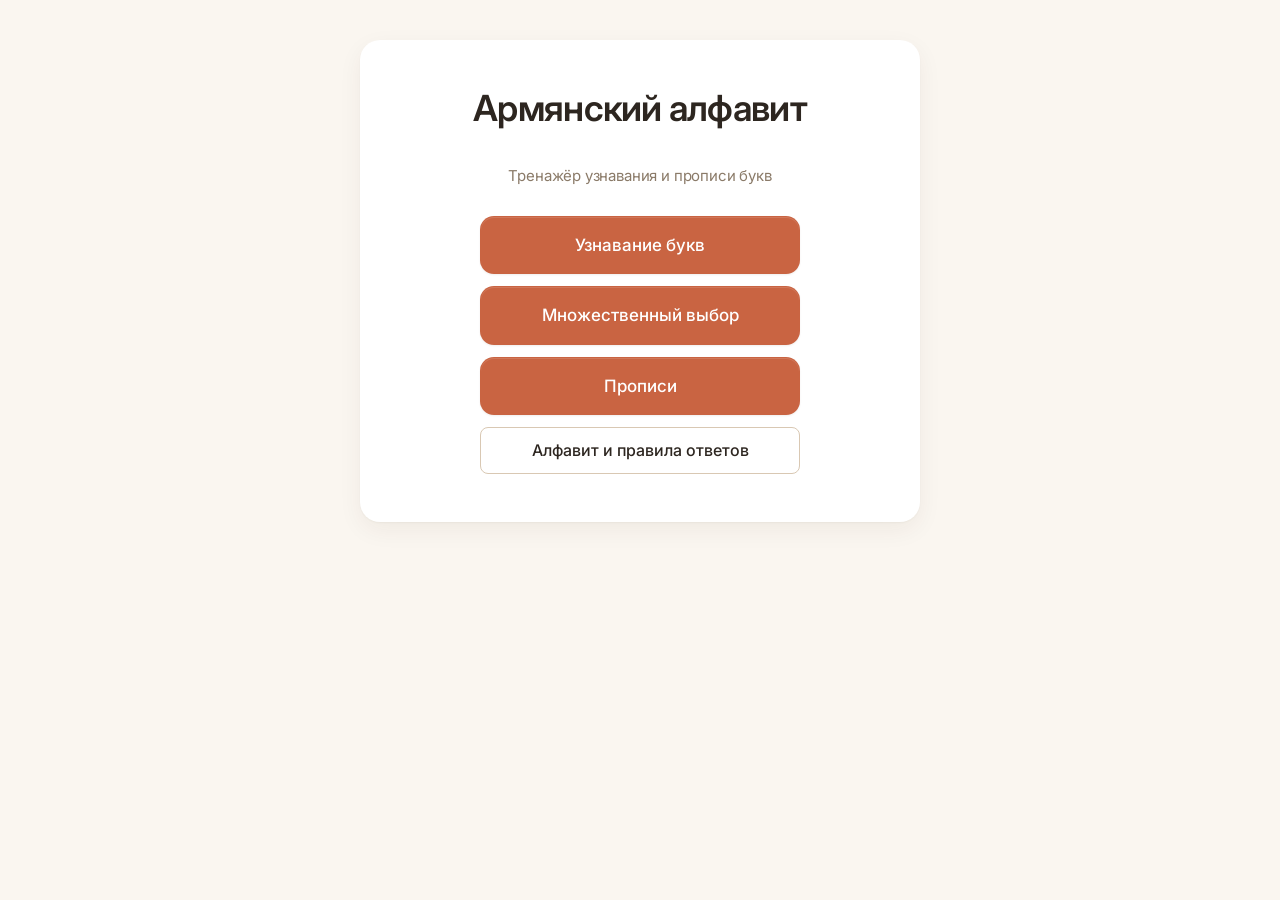
<file: index.html>
<!DOCTYPE html>
<html lang="ru">
<head>
  <meta charset="UTF-8">
  <meta name="viewport" content="width=device-width, initial-scale=1.0, viewport-fit=cover">
  <meta name="theme-color" content="#f7f7f8">
  <title>Армянский алфавит — тренажёр</title>
  <link rel="stylesheet" href="styles/base.css">
  <link rel="stylesheet" href="styles/layout.css">
  <link rel="stylesheet" href="styles/components.css">
  <link rel="stylesheet" href="styles/screens.css">
</head>
<body>
  <main id="app">
    <section id="screen-welcome" class="screen"></section>
    <section id="screen-setup" class="screen hidden"></section>
    <section id="screen-quiz" class="screen hidden"></section>
    <section id="screen-pick" class="screen hidden"></section>
    <section id="screen-writing" class="screen hidden"></section>
    <section id="screen-summary" class="screen hidden"></section>
    <section id="screen-help" class="screen hidden"></section>
  </main>
  <script type="module" src="js/app.js"></script>
</body>
</html>
</file>
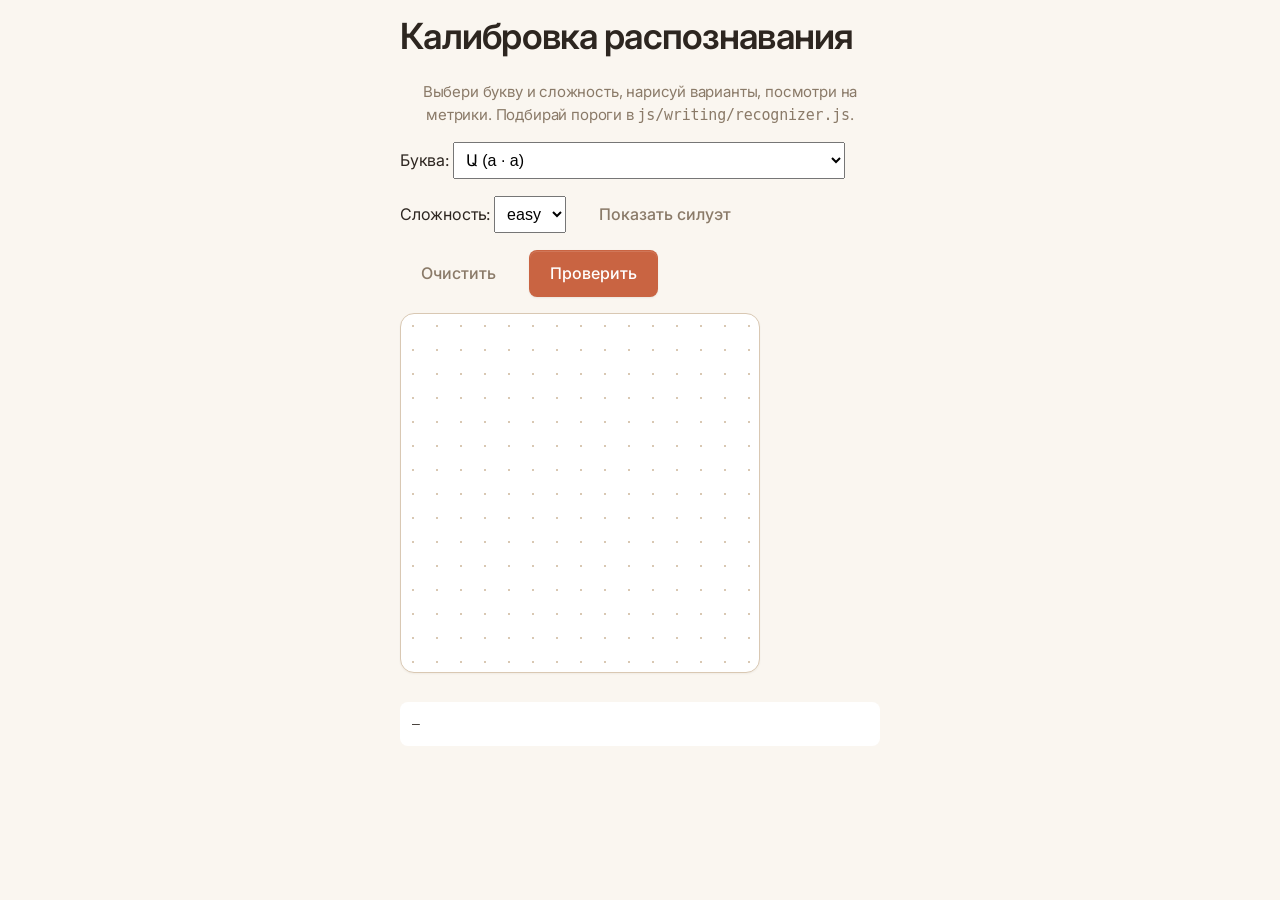
<file: tests/calibrate.html>
<!DOCTYPE html>
<html lang="ru">
<head>
  <meta charset="UTF-8">
  <meta name="viewport" content="width=device-width, initial-scale=1.0">
  <title>Calibration — Armenian writing recognizer</title>
  <link rel="stylesheet" href="../styles/base.css">
  <link rel="stylesheet" href="../styles/layout.css">
  <link rel="stylesheet" href="../styles/components.css">
  <link rel="stylesheet" href="../styles/screens.css">
  <style>
    body { padding: 16px; }
    .calibrate { max-width: 480px; margin: 0 auto; display: flex; flex-direction: column; gap: 16px; }
    .calibrate-row { display: flex; gap: 12px; align-items: center; flex-wrap: wrap; }
    .calibrate-info { font-family: monospace; font-size: 13px; white-space: pre-wrap; background: var(--surface); padding: 12px; border-radius: var(--radius-sm); }
    select { padding: 8px; font-size: 16px; }
  </style>
</head>
<body>
  <div class="calibrate">
    <h1>Калибровка распознавания</h1>
    <p class="subtitle">Выбери букву и сложность, нарисуй варианты, посмотри на метрики. Подбирай пороги в <code>js/writing/recognizer.js</code>.</p>
    <div class="calibrate-row">
      <label>Буква: <select id="char"></select></label>
      <label>Сложность:
        <select id="difficulty"><option value="easy">easy</option><option value="hard">hard</option></select>
      </label>
      <button class="btn btn-ghost" id="silhouette-toggle">Показать силуэт</button>
      <button class="btn btn-ghost" id="clear">Очистить</button>
      <button class="btn btn-primary" id="check">Проверить</button>
    </div>
    <div class="canvas-wrap"></div>
    <pre class="calibrate-info" id="info">—</pre>
  </div>

  <script type="module">
    import { languages } from '../js/data.js';
    import { createDrawingCanvas } from '../js/writing/canvas.js';
    import { buildReference } from '../js/writing/reference.js';
    import { compare } from '../js/writing/recognizer.js';

    const sel = document.getElementById('char');
    for (const type of ['capital', 'lower']) {
      for (const char of Object.keys(languages.armenian[type])) {
        const o = document.createElement('option');
        const info = languages.armenian[type][char];
        o.value = char; o.textContent = `${char}  (${info.translits[0]} · ${info.ru})`;
        sel.appendChild(o);
      }
    }

    const drawing = createDrawingCanvas();
    const wrap = document.querySelector('.canvas-wrap');
    wrap.appendChild(drawing.canvas);

    let silhouetteVisible = false;
    async function refreshSilhouette() {
      const old = wrap.querySelector('.canvas-silhouette');
      if (old) old.remove();
      if (!silhouetteVisible) return;
      const ref = await buildReference(sel.value);
      const sil = document.createElement('div');
      sil.className = 'canvas-silhouette';
      sil.style.backgroundImage = `url(${ref.silhouette})`;
      wrap.insertBefore(sil, drawing.canvas);
    }

    document.getElementById('silhouette-toggle').addEventListener('click', () => {
      silhouetteVisible = !silhouetteVisible;
      refreshSilhouette();
    });
    document.getElementById('clear').addEventListener('click', () => drawing.clear());
    sel.addEventListener('change', () => { drawing.clear(); refreshSilhouette(); });
    document.getElementById('check').addEventListener('click', async () => {
      const ref = await buildReference(sel.value);
      const diff = document.getElementById('difficulty').value;
      const r = compare(drawing.getMask(), ref.mask, ref.pixelCount, diff);
      document.getElementById('info').textContent = JSON.stringify({
        char: sel.value,
        difficulty: diff,
        passed: r.passed,
        coverage: r.coverage.toFixed(3),
        precision: r.precision.toFixed(3),
        iou: r.iou.toFixed(3),
        sizeRatio: r.sizeRatio.toFixed(3),
        aspectRatio: r.aspectRatio.toFixed(3),
        userCount: r.userCount,
        refCount: ref.pixelCount,
      }, null, 2);
    });
  </script>
</body>
</html>
</file>
<file: styles/base.css>
@import url('https://fonts.googleapis.com/css2?family=Inter:wght@400;500;600;700&display=swap');

@font-face {
  font-family: 'Noto Sans Armenian';
  font-style: normal;
  font-weight: 700;
  font-display: block;
  src: url('../fonts/NotoSansArmenian-Bold.woff2') format('woff2');
}

:root {
  --bg: #faf6f0;
  --surface: #ffffff;
  --surface-elevated: #fffdf9;
  --text: #2d2620;
  --text-muted: #8a7a68;
  --primary: #c96442;
  --primary-hover: #a8523a;
  --primary-soft: #f6e9e2;
  --success: #5b8c3d;
  --success-soft: #e9f1de;
  --error: #b54a3e;
  --error-soft: #f5e2df;
  --border: #ede2d3;
  --border-strong: #d9c8b3;
  --shadow-sm: 0 1px 2px rgba(60, 40, 20, 0.05);
  --shadow: 0 1px 2px rgba(60, 40, 20, 0.04), 0 8px 24px rgba(60, 40, 20, 0.06);
  --shadow-lg: 0 2px 4px rgba(60, 40, 20, 0.04), 0 20px 40px rgba(60, 40, 20, 0.08);
  --radius: 14px;
  --radius-sm: 8px;
  --radius-lg: 20px;
  --font-armenian: 'Noto Sans Armenian', 'Sylfaen', 'Arial Unicode MS', sans-serif;
  --font-ui: 'Inter', -apple-system, BlinkMacSystemFont, 'Segoe UI', Roboto, sans-serif;
}

*, *::before, *::after { box-sizing: border-box; }

html, body {
  margin: 0;
  padding: 0;
  background: var(--bg);
  color: var(--text);
  font-family: var(--font-ui);
  font-size: 16px;
  line-height: 1.55;
  letter-spacing: -0.011em;
  -webkit-text-size-adjust: 100%;
  -webkit-font-smoothing: antialiased;
  -moz-osx-font-smoothing: grayscale;
}

body {
  min-height: 100vh;
  display: flex;
  flex-direction: column;
  align-items: center;
  padding: 24px 16px;
}

h1 {
  font-size: clamp(28px, 5.5vw, 36px);
  margin: 0 0 8px;
  font-weight: 600;
  letter-spacing: -0.02em;
  line-height: 1.15;
}

h2 {
  font-size: clamp(20px, 4vw, 24px);
  margin: 0 0 4px;
  font-weight: 600;
  letter-spacing: -0.015em;
  line-height: 1.2;
}

h3 {
  font-size: 15px;
  font-weight: 600;
  letter-spacing: 0;
  margin: 0 0 8px;
}

.hidden { display: none !important; }

@media (prefers-color-scheme: dark) {
  :root {
    --bg: #1c1916;
    --surface: #26221e;
    --surface-elevated: #2f2a24;
    --text: #f3ebe0;
    --text-muted: #9a8e80;
    --primary: #e07a55;
    --primary-hover: #c96442;
    --primary-soft: #3a2820;
    --success: #7eb050;
    --success-soft: #2c3a22;
    --error: #d96650;
    --error-soft: #3a2520;
    --border: #3a342d;
    --border-strong: #4d463d;
    --shadow-sm: 0 1px 2px rgba(0, 0, 0, 0.25);
    --shadow: 0 1px 2px rgba(0, 0, 0, 0.25), 0 8px 24px rgba(0, 0, 0, 0.3);
    --shadow-lg: 0 2px 4px rgba(0, 0, 0, 0.3), 0 20px 40px rgba(0, 0, 0, 0.4);
  }
}
</file>
<file: styles/layout.css>
#app {
  width: 100%;
  max-width: 560px;
  display: flex;
  flex-direction: column;
  align-items: stretch;
}

.screen {
  display: flex;
  flex-direction: column;
  align-items: center;
  gap: 24px;
  padding: 32px 24px;
  background: var(--surface);
  border-radius: var(--radius-lg);
  box-shadow: var(--shadow);
}

@media (min-width: 600px) {
  body { padding: 40px 24px; }
  .screen { padding: 48px 40px; gap: 28px; }
}
</file>
<file: styles/components.css>
.btn {
  font: inherit;
  font-weight: 500;
  border: 1px solid transparent;
  border-radius: var(--radius-sm);
  cursor: pointer;
  padding: 10px 20px;
  background: var(--surface);
  color: var(--text);
  min-height: 44px;
  transition: background 0.15s ease, border-color 0.15s ease, color 0.15s ease,
              transform 0.06s ease, box-shadow 0.15s ease;
}

.btn:hover { background: var(--border); }
.btn:active { transform: translateY(1px); }
.btn:disabled { opacity: 0.45; cursor: not-allowed; transform: none; }

.btn-primary {
  background: var(--primary);
  color: #fff;
  box-shadow: 0 1px 2px rgba(60, 40, 20, 0.08), inset 0 1px 0 rgba(255, 255, 255, 0.12);
}
.btn-primary:hover {
  background: var(--primary-hover);
}

.btn-large {
  font-size: 17px;
  padding: 15px 28px;
  min-height: 56px;
  border-radius: var(--radius);
}

.btn-ghost {
  background: transparent;
  color: var(--text-muted);
}
.btn-ghost:hover {
  background: var(--primary-soft);
  color: var(--primary);
}

.btn-outline {
  background: transparent;
  border-color: var(--border-strong);
  color: var(--text);
  font-weight: 500;
}
.btn-outline:hover {
  background: var(--primary-soft);
  border-color: var(--primary);
  color: var(--primary);
}

.btn-icon {
  background: transparent;
  width: 44px;
  height: 44px;
  padding: 0;
  font-size: 20px;
  border-radius: 50%;
  color: var(--text-muted);
}
.btn-icon:hover { background: var(--primary-soft); color: var(--primary); }

.dots {
  display: flex;
  gap: 8px;
  flex-wrap: wrap;
  justify-content: center;
  max-width: 320px;
}

.dot {
  width: 12px;
  height: 12px;
  border-radius: 50%;
  background: var(--border);
  transition: background 0.2s ease, border-color 0.2s ease, transform 0.2s ease;
  border: 2px solid transparent;
}

.dot-pending { background: var(--border); }
.dot-current {
  background: var(--surface);
  border-color: var(--primary);
  transform: scale(1.15);
}
.dot-pass    { background: var(--success); }
.dot-fail    { background: var(--error); }

.answer-input {
  font: inherit;
  font-weight: 500;
  font-size: 24px;
  text-align: center;
  padding: 12px 16px;
  width: 220px;
  max-width: 100%;
  border: 1.5px solid var(--border-strong);
  border-radius: var(--radius-sm);
  background: var(--surface);
  color: var(--text);
  transition: border-color 0.15s ease, box-shadow 0.15s ease;
}

.answer-input:focus {
  outline: none;
  border-color: var(--primary);
  box-shadow: 0 0 0 4px var(--primary-soft);
}

.answer-input:disabled { color: var(--text-muted); background: var(--bg); }

@keyframes flash-green {
  0%, 100% { background: var(--surface); }
  50% { background: var(--success-soft); }
}

@keyframes flash-red {
  0%, 100% { background: var(--surface); transform: translateX(0); }
  20% { transform: translateX(-6px); }
  40% { transform: translateX(6px); }
  60% { transform: translateX(-3px); background: var(--error-soft); }
  80% { transform: translateX(3px); }
}

.flash-correct { animation: flash-green 0.4s ease-out; }
.flash-incorrect { animation: flash-red 0.5s ease-out; }

.draw-canvas {
  width: min(90vw, 360px);
  aspect-ratio: 1;
  background:
    radial-gradient(circle, var(--border) 1px, transparent 1.5px) 0 0 / 24px 24px,
    var(--surface);
  border: 2px solid var(--border);
  border-radius: var(--radius);
  touch-action: none;
  cursor: crosshair;
  display: block;
}

.canvas-wrap {
  position: relative;
  display: inline-block;
  width: min(90vw, 360px);
  aspect-ratio: 1;
  background:
    radial-gradient(circle, var(--border-strong) 1px, transparent 1.5px) 0 0 / 24px 24px,
    var(--surface);
  border: 1.5px solid var(--border-strong);
  border-radius: var(--radius);
  overflow: hidden;
  box-shadow: var(--shadow-sm);
}

.canvas-wrap .draw-canvas {
  position: absolute;
  inset: 0;
  width: 100%;
  height: 100%;
  background: transparent;
  border: none;
  border-radius: 0;
}

.canvas-silhouette {
  position: absolute;
  inset: 2px;
  pointer-events: none;
  opacity: 0.18;
  background-size: contain;
  background-repeat: no-repeat;
  background-position: center;
  border-radius: calc(var(--radius) - 2px);
}

@media (prefers-color-scheme: dark) {
  .canvas-silhouette {
    /* PNG is dark ink on transparent — invert to light ink for dark surface */
    filter: invert(1);
    opacity: 0.35;
  }
}
</file>
<file: styles/screens.css>
.subtitle {
  color: var(--text-muted);
  margin: 0;
  text-align: center;
  font-size: 15px;
  line-height: 1.5;
}

.mode-buttons {
  display: flex;
  flex-direction: column;
  gap: 12px;
  width: 100%;
  max-width: 320px;
}

.weak-letters {
  margin-top: 12px;
  text-align: center;
}

.weak-letters .label {
  font-size: 12px;
  letter-spacing: 0.08em;
  text-transform: uppercase;
  color: var(--text-muted);
  margin-bottom: 8px;
}

.weak-letters-row {
  display: flex;
  flex-wrap: wrap;
  gap: 8px;
  justify-content: center;
}

.weak-letter {
  font-family: var(--font-armenian);
  font-size: 26px;
  color: var(--primary);
  min-width: 36px;
  text-align: center;
  padding: 4px 8px;
  background: var(--primary-soft);
  border-radius: var(--radius-sm);
}

.label {
  font-size: 12px;
  letter-spacing: 0.08em;
  text-transform: uppercase;
  color: var(--text-muted);
  align-self: flex-start;
}

.option-list {
  display: flex;
  flex-direction: column;
  gap: 8px;
  width: 100%;
}

.option-list-row {
  flex-direction: row;
  flex-wrap: wrap;
}

.option {
  font: inherit;
  font-weight: 500;
  border: 1.5px solid var(--border);
  background: var(--surface);
  color: var(--text);
  border-radius: var(--radius-sm);
  padding: 12px 16px;
  cursor: pointer;
  min-height: 44px;
  text-align: center;
  transition: border-color 0.15s ease, background 0.15s ease, color 0.15s ease;
}

.option:hover {
  border-color: var(--primary);
  background: var(--primary-soft);
  color: var(--primary);
}

.option.selected {
  border-color: var(--primary);
  background: var(--primary);
  color: white;
}

.actions {
  display: flex;
  gap: 12px;
  width: 100%;
  justify-content: space-between;
  margin-top: 12px;
}
.actions .btn { flex: 1; }

.quiz-header {
  width: 100%;
  display: flex;
  flex-direction: column;
  align-items: center;
  gap: 8px;
}

.counter {
  font-size: 13px;
  color: var(--text-muted);
  font-weight: 500;
  letter-spacing: 0.02em;
}

.progress-bar {
  width: 100%;
  height: 4px;
  background: var(--border);
  border-radius: 999px;
  overflow: hidden;
}

.progress-fill {
  height: 100%;
  background: var(--primary);
  width: 0;
  transition: width 0.3s ease;
  border-radius: 999px;
}

.card-big {
  display: flex;
  flex-direction: column;
  align-items: center;
  gap: 20px;
  width: 100%;
  padding: 28px 24px;
  border-radius: var(--radius);
  background: var(--surface);
  position: relative;
}

.char-big {
  font-family: var(--font-armenian);
  font-size: clamp(120px, 35vmin, 240px);
  line-height: 1;
  font-weight: 700;
  padding-bottom: 0.25em;
}

.hint {
  color: var(--text-muted);
  font-style: italic;
}

.quiz-controls {
  display: flex;
  gap: 12px;
  width: 100%;
  justify-content: space-between;
}

.summary-stats {
  display: flex;
  gap: 32px;
  margin: 8px 0;
}

.summary-stat {
  display: flex;
  flex-direction: column;
  align-items: center;
}

.stat-value {
  font-size: 40px;
  font-weight: 600;
  letter-spacing: -0.02em;
  line-height: 1;
}

.stat-label {
  font-size: 13px;
  color: var(--text-muted);
  margin-top: 6px;
}

.summary-letters {
  display: flex;
  flex-wrap: wrap;
  gap: 12px;
  justify-content: center;
  max-width: 100%;
}

.summary-letter {
  display: flex;
  align-items: baseline;
  gap: 4px;
}

.summary-letter .char {
  font-family: var(--font-armenian);
  font-size: 32px;
}

.summary-letter .count {
  color: var(--error);
  font-size: 14px;
}

.writing-prompt {
  display: flex;
  align-items: baseline;
  gap: 12px;
}

.char-mini {
  font-family: var(--font-armenian);
  font-size: clamp(56px, 12vmin, 96px);
  font-weight: 700;
  line-height: 1;
}

.translit {
  color: var(--text-muted);
  font-size: 16px;
}

.writing-controls {
  display: flex;
  gap: 12px;
  width: 100%;
  max-width: 360px;
  justify-content: space-between;
}
.writing-controls .btn { flex: 1; }

.font-error {
  font-size: 13px;
  color: var(--error);
  text-align: center;
  margin: 4px 0 0;
}

.help-table {
  width: 100%;
  display: flex;
  flex-direction: column;
  gap: 2px;
  background: var(--bg);
  border: 1px solid var(--border);
  border-radius: var(--radius-sm);
  padding: 4px;
}

.help-row {
  display: grid;
  grid-template-columns: 90px 1fr 1.2fr;
  gap: 12px;
  align-items: baseline;
  padding: 8px 10px;
  background: var(--surface);
  border-radius: var(--radius-sm);
}

.help-row-head {
  font-size: 11px;
  letter-spacing: 0.06em;
  text-transform: uppercase;
  color: var(--text-muted);
  background: transparent;
  padding: 6px 10px 2px;
}

.help-chars {
  font-family: var(--font-armenian);
  font-size: 22px;
  font-weight: 700;
  letter-spacing: 4px;
}

.help-chars-head { letter-spacing: 0; }

.help-translit {
  font-family: ui-monospace, SFMono-Regular, Menlo, monospace;
  font-size: 14px;
  color: var(--text-muted);
}

.help-ru {
  font-size: 14px;
}

.help-notes {
  width: 100%;
  margin-top: 16px;
  font-size: 14px;
}

.help-notes h3 {
  font-size: 14px;
  text-transform: uppercase;
  letter-spacing: 0.06em;
  color: var(--text-muted);
  margin: 0 0 8px;
}

.help-notes ul {
  margin: 0 0 12px;
  padding-left: 20px;
  display: flex;
  flex-direction: column;
  gap: 6px;
}

.help-notes li b {
  font-family: var(--font-armenian);
  letter-spacing: 2px;
}

.streak {
  display: inline-flex;
  align-items: center;
  gap: 6px;
  font-size: 13px;
  font-weight: 500;
  color: var(--primary);
  background: var(--primary-soft);
  padding: 6px 12px;
  border-radius: 999px;
  letter-spacing: 0.01em;
}

.setup-block {
  width: 100%;
  display: flex;
  flex-direction: column;
  gap: 8px;
}

.option-compact {
  flex: 1;
  min-width: 60px;
  padding: 10px 14px;
  font-size: 14px;
}

.pick-prompt {
  display: flex;
  align-items: center;
  justify-content: center;
  min-height: clamp(140px, 30vmin, 220px);
  width: 100%;
  padding: 16px 0;
}

.prompt-char {
  font-family: var(--font-armenian);
  font-size: clamp(120px, 32vmin, 220px);
  font-weight: 700;
  line-height: 1;
  padding-bottom: 0.25em;
}

.prompt-ru {
  font-size: clamp(36px, 8vmin, 56px);
  font-weight: 600;
  letter-spacing: -0.01em;
  color: var(--text);
  text-align: center;
  line-height: 1.2;
}

.pick-options {
  display: grid;
  grid-template-columns: 1fr 1fr;
  gap: 12px;
  width: 100%;
}

.pick-option {
  font: inherit;
  font-weight: 500;
  font-size: 17px;
  border: 1.5px solid var(--border);
  background: var(--surface);
  color: var(--text);
  border-radius: var(--radius);
  padding: 18px 16px;
  cursor: pointer;
  min-height: 64px;
  text-align: center;
  transition: background 0.15s ease, border-color 0.15s ease, color 0.15s ease,
              transform 0.06s ease;
}

.pick-option:hover {
  border-color: var(--primary);
  background: var(--primary-soft);
}
.pick-option:active { transform: translateY(1px); }
.pick-option:disabled { opacity: 0.5; cursor: not-allowed; }

.pick-option-armenian {
  font-family: var(--font-armenian);
  font-size: 40px;
  font-weight: 700;
  line-height: 1;
  padding: 16px;
}

.pick-correct {
  background: var(--success-soft);
  border-color: var(--success);
  color: var(--success);
}

.pick-wrong {
  background: var(--error-soft);
  border-color: var(--error);
  color: var(--error);
  animation: shake 0.4s ease-out;
}

.pick-correct-hint {
  background: var(--success-soft);
  border-color: var(--success);
  color: var(--success);
}

@keyframes shake {
  0%, 100% { transform: translateX(0); }
  25% { transform: translateX(-4px); }
  75% { transform: translateX(4px); }
}
</file>
